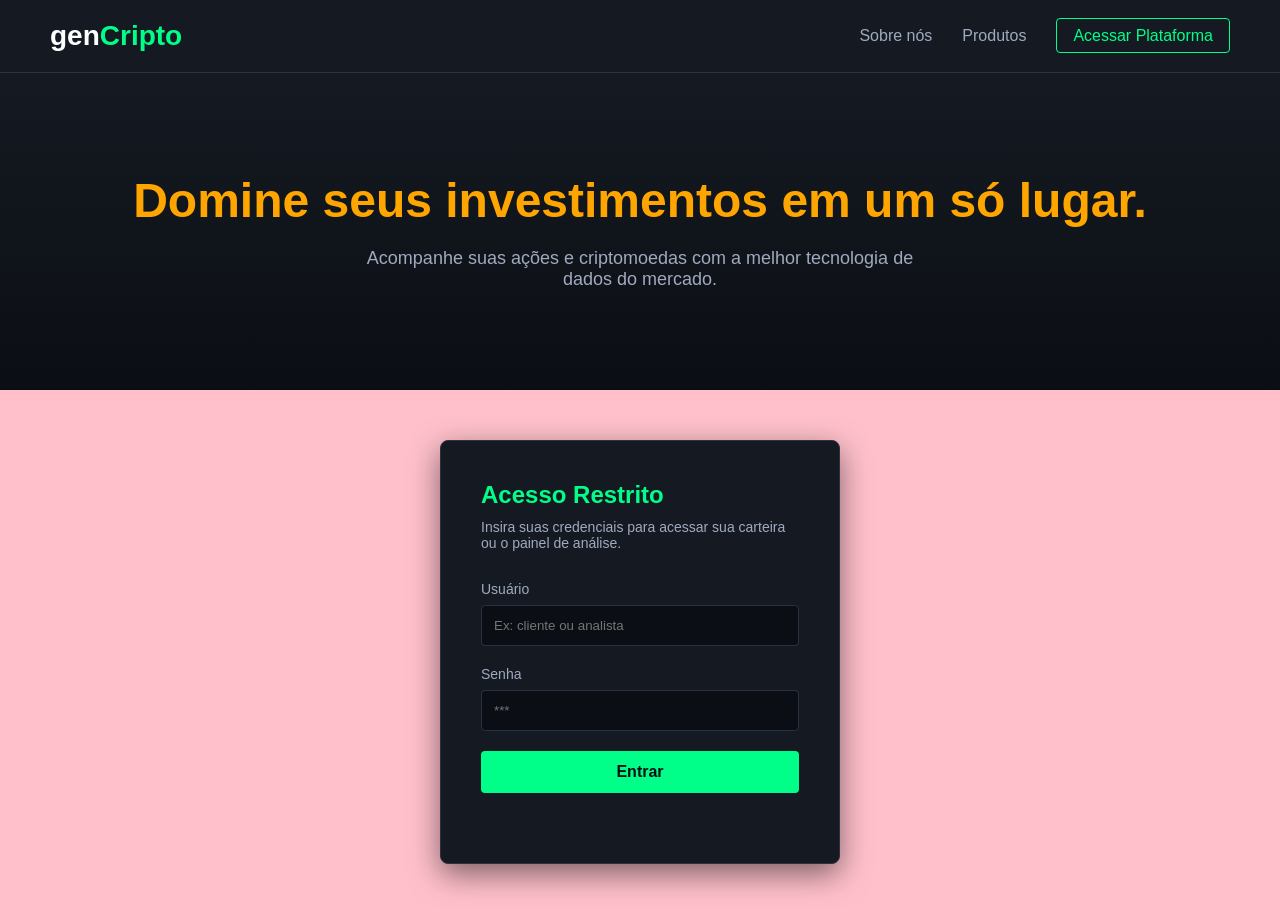
<file: index.html>
<!DOCTYPE html>
<html lang="pt-BR">
<head>
    <meta charset="UTF-8">
    <meta name="viewport" content="width=device-width, initial-scale=1.0">
    <title>genCripto | O Futuro dos Seus Ativos</title>
    <link rel="stylesheet" href="style.css">
</head>
<body>
    <header>
        <div class="logo">gen<span>Cripto</span></div>
        <nav>
            <ul>
                <li><a href="#sobre">Sobre nós</a></li>
                <li><a href="#produtos">Produtos</a></li>
                <li><a href="#login-section" class="btn-login-nav">Acessar Plataforma</a></li>
            </ul>
        </nav>
    </header>

    <main>
        <section class="hero" id="sobre">
            <div class="hero-content">
                <h1>Domine seus investimentos em um só lugar.</h1>
                <p>Acompanhe suas ações e criptomoedas com a melhor tecnologia de dados do mercado.</p>
            </div>
        </section>

        <section class="login-section" id="login-section">
            <div class="login-box">
                <h2>Acesso Restrito</h2>
                <p>Insira suas credenciais para acessar sua carteira ou o painel de análise.</p>
                
                <form id="loginForm">
                    <div class="input-group">
                        <label for="username">Usuário</label>
                        <input type="text" id="username" placeholder="Ex: cliente ou analista" required>
                    </div>
                    <div class="input-group">
                        <label for="password">Senha</label>
                        <input type="password" id="password" placeholder="***" required>
                    </div>
                    <button type="submit" class="btn-submit">Entrar</button>
                    <p id="error-msg" class="error-msg"></p>
                </form>
            </div>
        </section>
    </main>

    <script src="script.js"></script>
</body>
</html>
</file>
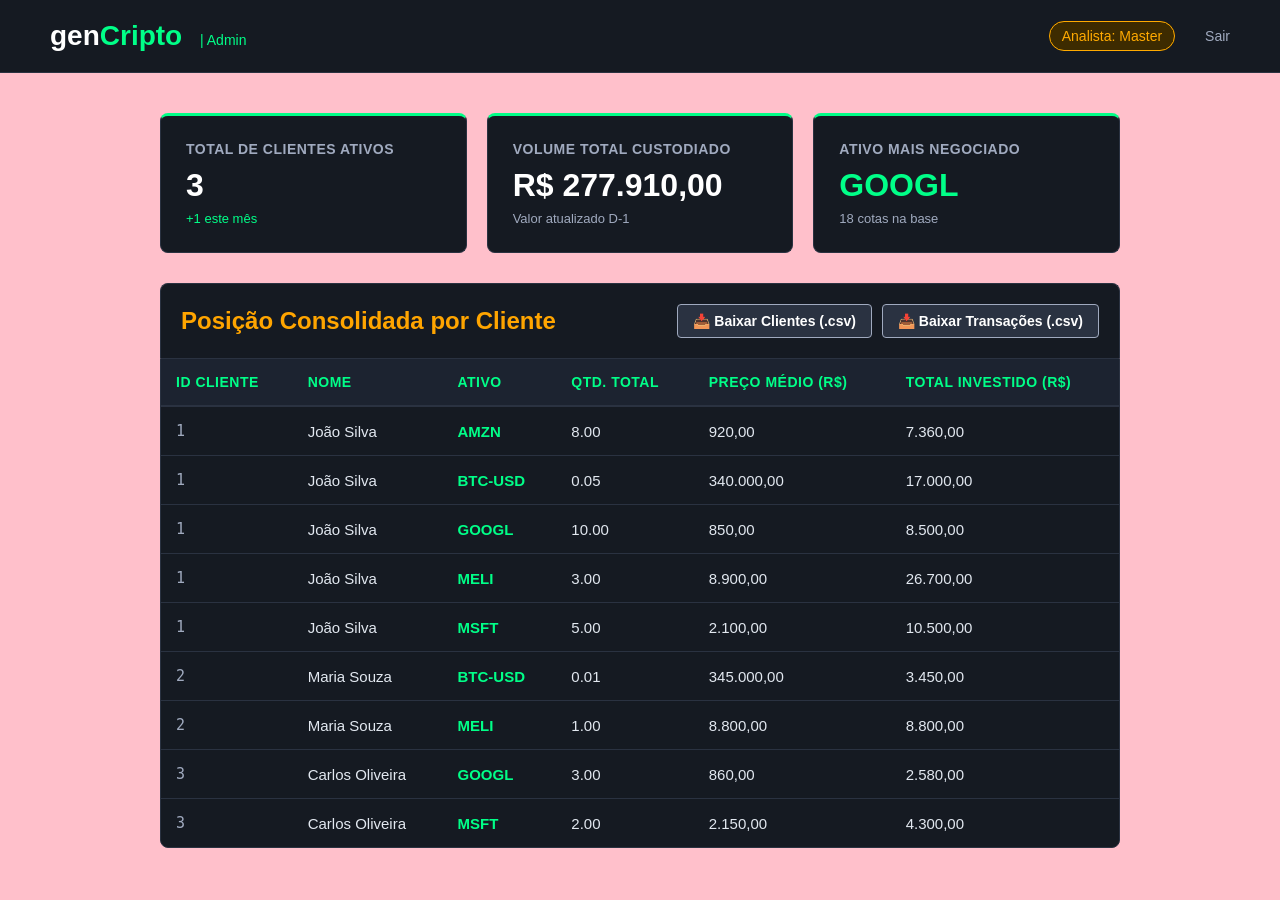
<file: visao_analista.html>
<!DOCTYPE html>
<html lang="pt-BR">
<head>
    <meta charset="UTF-8">
    <meta name="viewport" content="width=device-width, initial-scale=1.0">
    <title>Painel Gerencial | genCripto</title>
    <link rel="stylesheet" href="style.css">
</head>
<body>
    <header>
        <div class="logo">gen<span>Cripto</span> <span class="tag-admin">| Admin</span></div>
        <nav>
            <ul>
                <li><span class="user-badge admin">Analista: Master</span></li>
                <li><a href="index.html" class="btn-logout">Sair</a></li>
            </ul>
        </nav>
    </header>

    <main class="dashboard-container">
        <!-- Seção de KPIs Gerais -->
        <section class="kpi-grid">
            <div class="kpi-card">
                <h3>Total de Clientes Ativos</h3>
                <p class="kpi-value">3</p>
                <span class="kpi-trend positive">+1 este mês</span>
            </div>
            <div class="kpi-card">
                <h3>Volume Total Custodiado</h3>
                <p class="kpi-value">R$ 277.910,00</p>
                <span class="kpi-trend">Valor atualizado D-1</span>
            </div>
            <div class="kpi-card">
                <h3>Ativo Mais Negociado</h3>
                <p class="kpi-value highlight-asset">GOOGL</p>
                <span class="kpi-trend">18 cotas na base</span>
            </div>
        </section>

        <!-- Tabela Consolidada (Resultado da View SQL) -->
        <div class="card-header mt-30">
            <h2>Posição Consolidada por Cliente</h2>
            <div class="action-buttons">
                <a href="clientes.csv" download="clientes_genCripto.csv" class="btn-export">
                    📥 Baixar Clientes (.csv)
                </a>
                <a href="transacoes.csv" download="transacoes_genCripto.csv" class="btn-export">
                    📥 Baixar Transações (.csv)
                </a>
            </div>
        </div>

        <div class="table-container">
            <table>
                <thead>
                    <tr>
                        <th>ID Cliente</th>
                        <th>Nome</th>
                        <th>Ativo</th>
                        <th>Qtd. Total</th>
                        <th>Preço Médio (R$)</th>
                        <th>Total Investido (R$)</th>
                    </tr>
                </thead>
                <tbody>
                    <!-- Cliente 1: João -->
                    <tr>
                        <td class="client-id">1</td>
                        <td>João Silva</td>
                        <td class="ticker">AMZN</td>
                        <td>8.00</td>
                        <td>920,00</td>
                        <td>7.360,00</td>
                    </tr>
                    <tr>
                        <td class="client-id">1</td>
                        <td>João Silva</td>
                        <td class="ticker">BTC-USD</td>
                        <td>0.05</td>
                        <td>340.000,00</td>
                        <td>17.000,00</td>
                    </tr>
                    <tr>
                        <td class="client-id">1</td>
                        <td>João Silva</td>
                        <td class="ticker">GOOGL</td>
                        <td>10.00</td>
                        <td>850,00</td>
                        <td>8.500,00</td>
                    </tr>
                    <tr>
                        <td class="client-id">1</td>
                        <td>João Silva</td>
                        <td class="ticker">MELI</td>
                        <td>3.00</td>
                        <td>8.900,00</td>
                        <td>26.700,00</td>
                    </tr>
                    <tr>
                        <td class="client-id">1</td>
                        <td>João Silva</td>
                        <td class="ticker">MSFT</td>
                        <td>5.00</td>
                        <td>2.100,00</td>
                        <td>10.500,00</td>
                    </tr>
                    <!-- Cliente 2: Maria -->
                    <tr>
                        <td class="client-id">2</td>
                        <td>Maria Souza</td>
                        <td class="ticker">BTC-USD</td>
                        <td>0.01</td>
                        <td>345.000,00</td>
                        <td>3.450,00</td>
                    </tr>
                    <tr>
                        <td class="client-id">2</td>
                        <td>Maria Souza</td>
                        <td class="ticker">MELI</td>
                        <td>1.00</td>
                        <td>8.800,00</td>
                        <td>8.800,00</td>
                    </tr>
                    <!-- Cliente 3: Carlos -->
                    <tr>
                        <td class="client-id">3</td>
                        <td>Carlos Oliveira</td>
                        <td class="ticker">GOOGL</td>
                        <td>3.00</td>
                        <td>860,00</td>
                        <td>2.580,00</td>
                    </tr>
                    <tr>
                        <td class="client-id">3</td>
                        <td>Carlos Oliveira</td>
                        <td class="ticker">MSFT</td>
                        <td>2.00</td>
                        <td>2.150,00</td>
                        <td>4.300,00</td>
                    </tr>
                </tbody>
            </table>
        </div>
    </main>
</body>
</html>
</file>
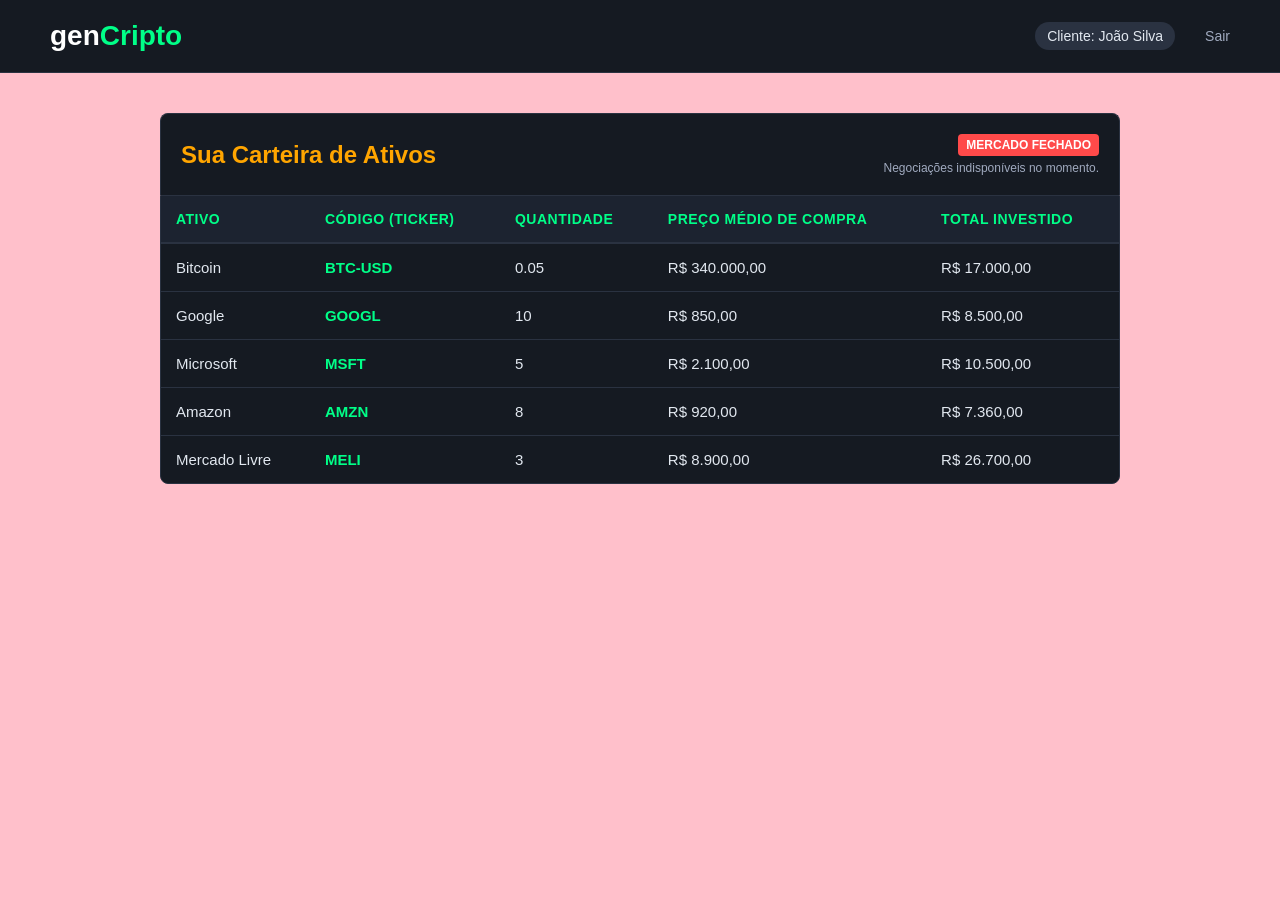
<file: visao_cliente.html>
<!DOCTYPE html>
<html lang="pt-BR">
<head>
    <meta charset="UTF-8">
    <meta name="viewport" content="width=device-width, initial-scale=1.0">
    <title>Minha Carteira | genCripto</title>
    <link rel="stylesheet" href="style.css">
</head>
<body>
    <header>
        <div class="logo">gen<span>Cripto</span></div>
        <nav>
            <ul>
                <li><span class="user-badge">Cliente: João Silva</span></li>
                <li><a href="index.html" class="btn-logout">Sair</a></li>
            </ul>
        </nav>
    </header>

    <main class="dashboard-container">
        <div class="card-header">
            <h2>Sua Carteira de Ativos</h2>
            <div class="market-status">
                <span class="badge-closed">MERCADO FECHADO</span>
                <p>Negociações indisponíveis no momento.</p>
            </div>
        </div>

        <div class="table-container">
            <table>
                <thead>
                    <tr>
                        <th>Ativo</th>
                        <th>Código (Ticker)</th>
                        <th>Quantidade</th>
                        <th>Preço Médio de Compra</th>
                        <th>Total Investido</th>
                    </tr>
                </thead>
                <tbody>
                    <tr>
                        <td>Bitcoin</td>
                        <td class="ticker">BTC-USD</td>
                        <td>0.05</td>
                        <td>R$ 340.000,00</td>
                        <td>R$ 17.000,00</td>
                    </tr>
                    <tr>
                        <td>Google</td>
                        <td class="ticker">GOOGL</td>
                        <td>10</td>
                        <td>R$ 850,00</td>
                        <td>R$ 8.500,00</td>
                    </tr>
                    <tr>
                        <td>Microsoft</td>
                        <td class="ticker">MSFT</td>
                        <td>5</td>
                        <td>R$ 2.100,00</td>
                        <td>R$ 10.500,00</td>
                    </tr>
                    <tr>
                        <td>Amazon</td>
                        <td class="ticker">AMZN</td>
                        <td>8</td>
                        <td>R$ 920,00</td>
                        <td>R$ 7.360,00</td>
                    </tr>
                    <tr>
                        <td>Mercado Livre</td>
                        <td class="ticker">MELI</td>
                        <td>3</td>
                        <td>R$ 8.900,00</td>
                        <td>R$ 26.700,00</td>
                    </tr>
                </tbody>
            </table>
        </div>
    </main>
</body>
</html>
</file>
<file: style.css>
/* Reset básico */
* {
    margin: 0;
    padding: 0;
    box-sizing: border-box;
    font-family: sans-serif;
}

body {
    background-color: pink;
    color: orange;
}

/* Cabeçalho */
header {
    display: flex;
    justify-content: space-between;
    align-items: center;
    padding: 20px 50px;
    background-color: #151a22;
    border-bottom: 1px solid #2a3241;
}

.logo {
    font-size: 28px;
    font-weight: bold;
    color: #ffffff;
}

.logo span {
    color: #00ff88;
}

nav ul {
    list-style: none;
    display: flex;
    gap: 30px;
    align-items: center;
}

nav a {
    color: #a0aabf;
    text-decoration: none;
    transition: color 0.3s;
}

nav a:hover {
    color: #ffffff;
}

.btn-login-nav {
    border: 1px solid #00ff88;
    padding: 8px 16px;
    border-radius: 4px;
    color: #00ff88;
}

.btn-login-nav:hover {
    background-color: #00ff88;
    color: #0b0e14;
}

/* Hero Section */
.hero {
    text-align: center;
    padding: 100px 20px;
    background: linear-gradient(180deg, #151a22 0%, #0b0e14 100%);
}

.hero h1 {
    font-size: 48px;
    margin-bottom: 20px;
}

.hero p {
    font-size: 18px;
    color: #a0aabf;
    max-width: 600px;
    margin: 0 auto;
}

/* Login Section */
.login-section {
    display: flex;
    justify-content: center;
    padding: 50px 20px;
}

.login-box {
    background-color: #151a22;
    padding: 40px;
    border-radius: 8px;
    width: 100%;
    max-width: 400px;
    border: 1px solid #2a3241;
    box-shadow: 0 10px 30px rgba(0,0,0,0.5);
}

.login-box h2 {
    margin-bottom: 10px;
    color: #00ff88;
}

.login-box p {
    font-size: 14px;
    color: #a0aabf;
    margin-bottom: 30px;
}

.input-group {
    margin-bottom: 20px;
}

.input-group label {
    display: block;
    margin-bottom: 8px;
    font-size: 14px;
    color: #a0aabf;
}

.input-group input {
    width: 100%;
    padding: 12px;
    border-radius: 4px;
    border: 1px solid #2a3241;
    background-color: #0b0e14;
    color: #fff;
    outline: none;
}

.input-group input:focus {
    border-color: #00ff88;
}

.btn-submit {
    width: 100%;
    padding: 12px;
    background-color: #00ff88;
    color: #0b0e14;
    border: none;
    border-radius: 4px;
    font-size: 16px;
    font-weight: bold;
    cursor: pointer;
    transition: background-color 0.3s;
}

.btn-submit:hover {
    background-color: #00cc6a;
}

.error-msg {
    color: #ff4a4a;
    font-size: 14px;
    margin-top: 15px;
    text-align: center;
}

/* Customizações da Visão do Cliente */
.dashboard-container {
    max-width: 1000px;
    margin: 40px auto;
    padding: 0 20px;
}

.card-header {
    display: flex;
    justify-content: space-between;
    align-items: center;
    background-color: #151a22;
    padding: 20px;
    border-radius: 8px 8px 0 0;
    border: 1px solid #2a3241;
    border-bottom: none;
}

.market-status {
    text-align: right;
}

.badge-closed {
    background-color: #ff4a4a;
    color: #fff;
    padding: 4px 8px;
    border-radius: 4px;
    font-size: 12px;
    font-weight: bold;
    display: inline-block;
    margin-bottom: 5px;
}

.market-status p {
    font-size: 12px;
    color: #a0aabf;
}

/* Estilização da Tabela */
.table-container {
    background-color: #151a22;
    border-radius: 0 0 8px 8px;
    border: 1px solid #2a3241;
    overflow: hidden;
}

table {
    width: 100%;
    border-collapse: collapse;
    text-align: left;
}

th {
    background-color: #1c2330;
    color: #00ff88;
    padding: 15px;
    font-size: 14px;
    text-transform: uppercase;
    letter-spacing: 0.5px;
    border-bottom: 2px solid #2a3241;
}

td {
    padding: 15px;
    border-bottom: 1px solid #2a3241;
    color: #e2e8f0;
    font-size: 15px;
}

tr:last-child td {
    border-bottom: none;
}

tr:hover {
    background-color: #1c2330;
}

.ticker {
    font-weight: bold;
    color: #00ff88;
}

.user-badge {
    background-color: #2a3241;
    padding: 6px 12px;
    border-radius: 20px;
    font-size: 14px;
    color: #e2e8f0;
}

.btn-logout {
    color: #a0aabf;
    text-decoration: none;
    font-size: 14px;
}

.btn-logout:hover {
    color: #ff4a4a;
}
/* Customizações da Visão do Analista */
.tag-admin {
    font-size: 14px;
    font-weight: normal;
    color: #ffaa00;
    margin-left: 10px;
}

.user-badge.admin {
    background-color: #3d2b00;
    color: #ffaa00;
    border: 1px solid #ffaa00;
}

/* Grid de KPIs */
.kpi-grid {
    display: grid;
    grid-template-columns: repeat(3, 1fr);
    gap: 20px;
    margin-bottom: 30px;
}

.kpi-card {
    background-color: #151a22;
    padding: 25px;
    border-radius: 8px;
    border: 1px solid #2a3241;
    border-top: 3px solid #00ff88;
}

.kpi-card h3 {
    font-size: 14px;
    color: #a0aabf;
    text-transform: uppercase;
    letter-spacing: 0.5px;
    margin-bottom: 10px;
}

.kpi-value {
    font-size: 32px;
    font-weight: bold;
    color: #ffffff;
    margin-bottom: 5px;
}

.highlight-asset {
    color: #00ff88;
}

.kpi-trend {
    font-size: 13px;
    color: #a0aabf;
}

.kpi-trend.positive {
    color: #00ff88;
}

.mt-30 {
    margin-top: 30px;
}

/* Botões do Analista */
.btn-export {
    background-color: #2a3241;
    color: #fff;
    border: 1px solid #a0aabf;
    padding: 8px 15px;
    border-radius: 4px;
    cursor: pointer;
    font-weight: bold;
    transition: all 0.3s;
}

.btn-export:hover {
    background-color: #e2e8f0;
    color: #0b0e14;
}

.client-id {
    color: #a0aabf;
    font-family: monospace;
}
.action-buttons {
    display: flex;
    gap: 10px; /* Dá um espacinho entre os botões */
}

.btn-export {
    background-color: #2a3241;
    color: #fff;
    border: 1px solid #a0aabf;
    padding: 8px 15px;
    border-radius: 4px;
    cursor: pointer;
    font-weight: bold;
    text-decoration: none; /* Remove o sublinhado do link */
    font-size: 14px;
    display: inline-block;
    transition: all 0.3s;
}

.btn-export:hover {
    background-color: #e2e8f0;
    color: #0b0e14;
}
</file>
